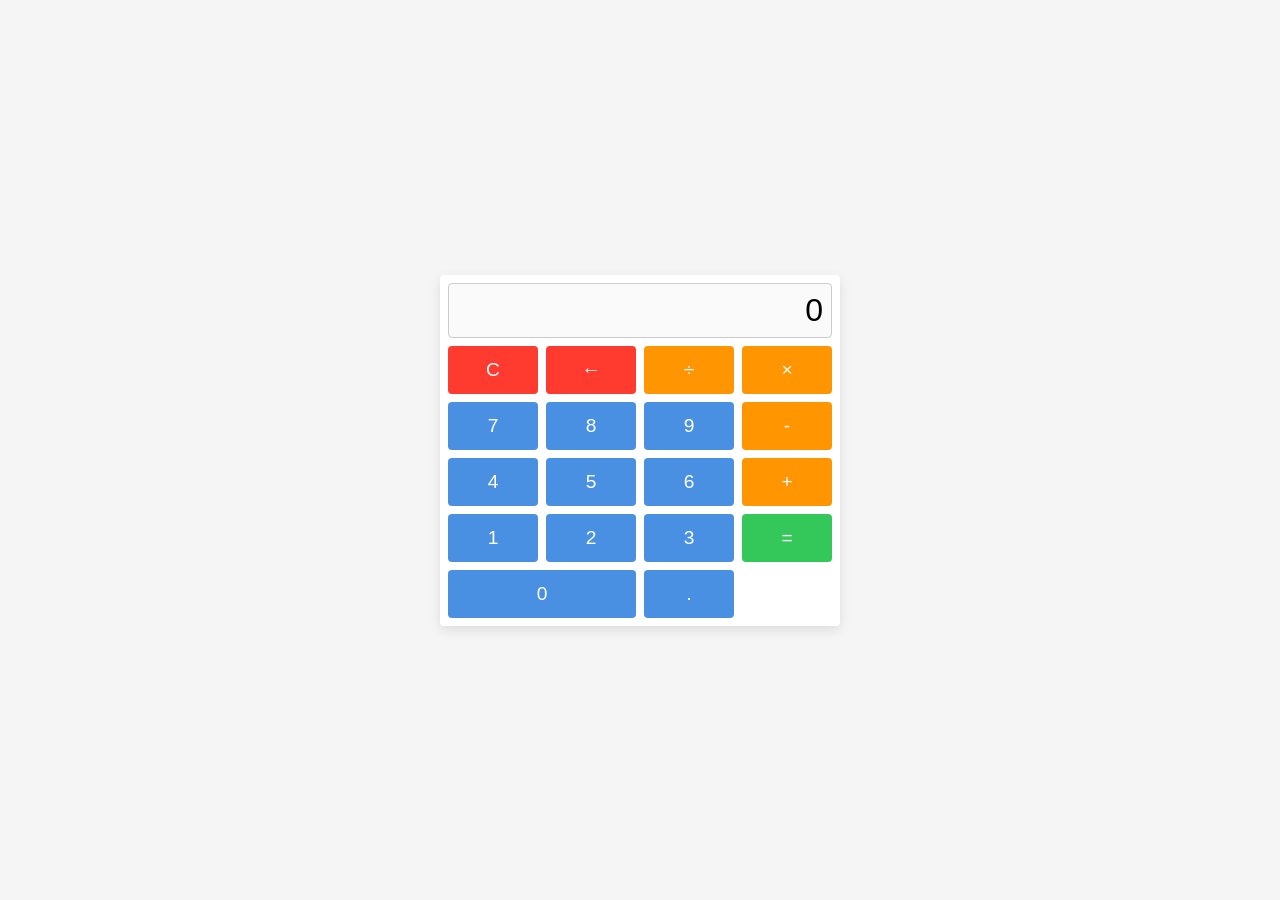
<file: generated_project-1/index.html>
<!DOCTYPE html>
<html lang="en">
<head>
    <meta charset="UTF-8">
    <meta name="viewport" content="width=device-width, initial-scale=1.0">
    <title>Simple Calculator</title>
    <link rel="stylesheet" href="styles/style.css">
    <script defer src="scripts/app.js"></script>
</head>
<body>
    <div class="calculator" role="application" aria-label="Simple calculator">
        <input type="text" id="display" class="display" readonly aria-label="Calculator display" />
        <div class="buttons">
            <!-- Row 1 -->
            <button class="btn" data-action="clear" id="btn-clear" aria-label="Clear">C</button>
            <button class="btn" data-action="backspace" id="btn-backspace" aria-label="Backspace">←</button>
            <button class="btn" data-action="operator" aria-label="Divide">÷</button>
            <button class="btn" data-action="operator" aria-label="Multiply">×</button>
            
            <!-- Row 2 -->
            <button class="btn" data-action="digit" aria-label="Seven">7</button>
            <button class="btn" data-action="digit" aria-label="Eight">8</button>
            <button class="btn" data-action="digit" aria-label="Nine">9</button>
            <button class="btn" data-action="operator" aria-label="Subtract">‑</button>
            
            <!-- Row 3 -->
            <button class="btn" data-action="digit" aria-label="Four">4</button>
            <button class="btn" data-action="digit" aria-label="Five">5</button>
            <button class="btn" data-action="digit" aria-label="Six">6</button>
            <button class="btn" data-action="operator" aria-label="Add">+</button>
            
            <!-- Row 4 -->
            <button class="btn" data-action="digit" aria-label="One">1</button>
            <button class="btn" data-action="digit" aria-label="Two">2</button>
            <button class="btn" data-action="digit" aria-label="Three">3</button>
            <button class="btn" data-action="equals" id="btn-equals" aria-label="Equals">=</button>
            
            <!-- Row 5 -->
            <button class="btn" data-action="digit" aria-label="Zero" style="grid-column: span 2;">0</button>
            <button class="btn" data-action="digit" aria-label="Decimal point">.</button>
        </div>
    </div>
</body>
</html>
</file>
<file: generated_project-1/styles/style.css>
:root {
  /* Color palette */
  --primary-color: #4a90e2;       /* Standard button */
  --operator-color: #ff9500;      /* Operator buttons (+, -, ×, ÷) */
  --equals-color: #34c759;        /* Equals button */
  --clear-color: #ff3b30;         /* Clear / backspace */
  --calc-bg: #ffffff;             /* Calculator container */
  --page-bg: #f5f5f5;              /* Page background */

  /* Typography */
  --font-family: "Segoe UI", Tahoma, Geneva, Verdana, sans-serif;
  --font-size: 1.2rem;
  --display-font-size: 2rem;

  /* Sizing & spacing */
  --spacing: 0.5rem;
  --button-min-height: 3rem;   /* Minimum button height */
  --button-radius: 0.25rem;
}

/* Page background */
body {
  margin: 0;
  font-family: var(--font-family);
  background: var(--page-bg);
  display: flex;
  justify-content: center;
  align-items: center;
  min-height: 100vh;
}

/* Calculator container */
.calculator {
  max-width: 400px;
  width: 100%;
  background: var(--calc-bg);
  border-radius: var(--button-radius);
  box-shadow: 0 4px 12px rgba(0, 0, 0, 0.1);
  padding: var(--spacing);
  box-sizing: border-box;
}

/* Display */
.display {
  width: 100%;
  font-size: var(--display-font-size);
  font-family: var(--font-family);
  text-align: right;
  padding: var(--spacing);
  margin-bottom: var(--spacing);
  border: 1px solid #ccc;
  border-radius: var(--button-radius);
  background: #fafafa;
  box-sizing: border-box;
}

/* Buttons container */
.buttons {
  display: grid;
  grid-template-columns: repeat(4, 1fr);
  gap: var(--spacing);
}

/* Individual button */
.btn {
  min-height: var(--button-min-height);
  font-size: var(--font-size);
  background: var(--primary-color);
  color: #fff;
  border: none;
  border-radius: var(--button-radius);
  cursor: pointer;
  transition: background 0.2s ease;
}

.btn:hover,
.btn:focus {
  background: #357ab8; /* darker shade of primary */
  outline: none;
}

/* Specific button types */
[data-action="operator"] {
  background: var(--operator-color);
}
[data-action="operator"]:hover,
[data-action="operator"]:focus {
  background: #e07b00;
}

[data-action="equals"] {
  background: var(--equals-color);
}
[data-action="equals"]:hover,
[data-action="equals"]:focus {
  background: #28a745;
}

[data-action="clear"],
[data-action="backspace"] {
  background: var(--clear-color);
}
[data-action="clear"]:hover,
[data-action="clear"]:focus,
[data-action="backspace"]:hover,
[data-action="backspace"]:focus {
  background: #d12b20;
}

/* Responsive adjustments */
@media (max-width: 600px) {
  .buttons {
    grid-template-columns: repeat(5, 1fr);
  }
  .btn {
    font-size: 1rem;
    min-height: 2.5rem;
  }
}
</file>
